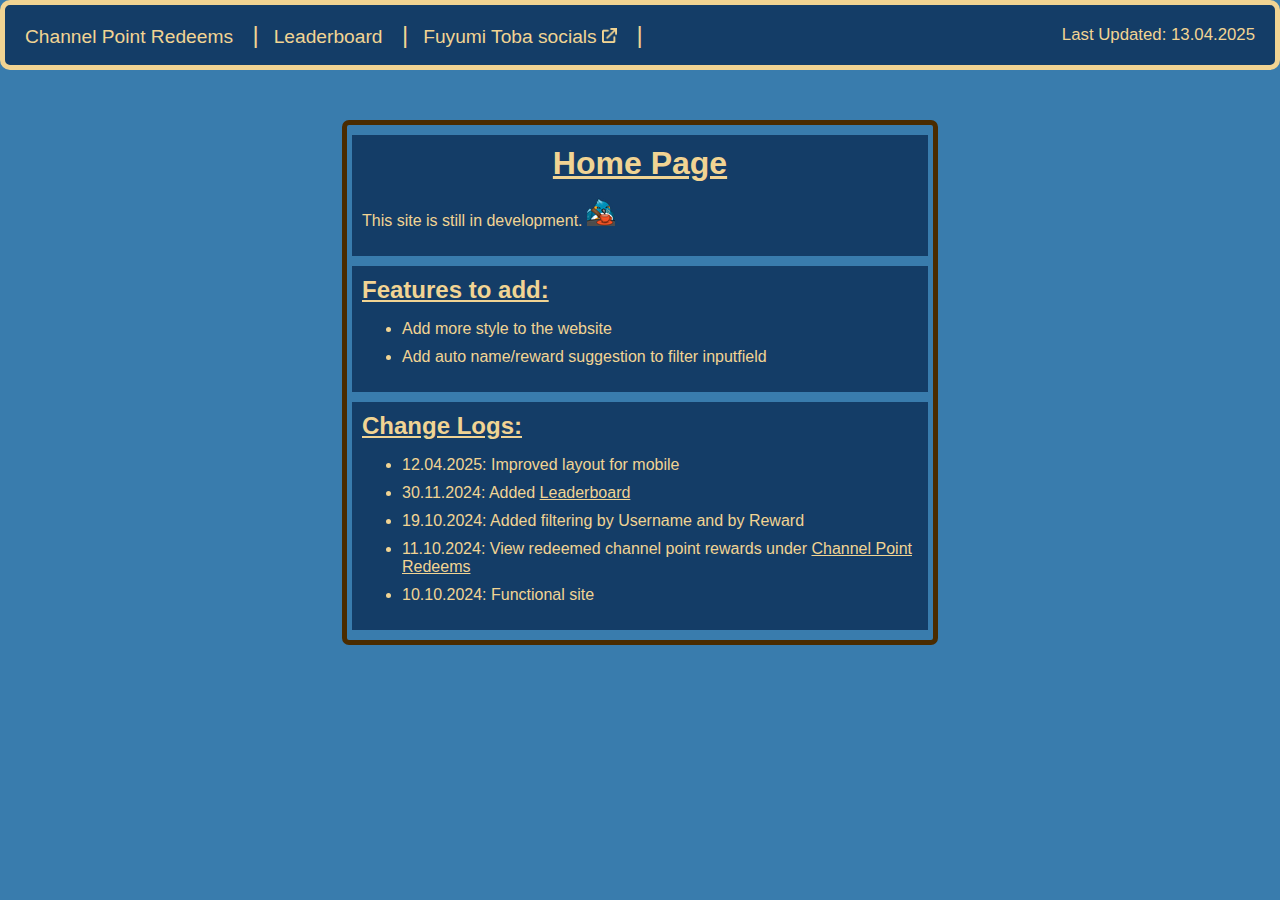
<file: index.html>
<!DOCTYPE html>
<html lang="en">
    <head>
        <meta charset="UTF-8">
        <meta name="viewport" content="width=device-width, initial-scale=1.0">
        <title>Home Page</title>
        <link rel="icon" href="Img/favicon.ico">
        <link rel="stylesheet" href="style.css">
    </head>

    <body>
        <header class="header hp">
            <nav class="navigation">
                <div>
                    <a class="link headerLink" href="pointRedeems.html">Channel Point Redeems</a>
                    <span class="trennstrich">|</span> 
                </div>
                <div>
                    <a class="link headerLink" href="leaderboard.html">Leaderboard</a>
                    <span class="trennstrich">|</span>
                </div>
                <div>
                    <a class="link headerLink" href="https://fuyumitoba.carrd.co/">Fuyumi Toba socials <img src="Img/external_link.png" alt="external link" style="width: 15px; height: 15px"></a>
                    <span class="trennstrich">|</span>
                </div>
            </nav>
            <span id="lastUpdate">Last Updated: 13.04.2025</span>
        </header>

        <main class="container">
            <div class="box">
                <h1 class="boxTitel homePage"><u>Home Page</u></h1>
                <p class="text">
                    This site is still in development. <img alt="Emote" src="Img/fuyumi2Drink.png"><br>
                </p>
            </div>
            <div class="box">
                <h2 class="boxTitel"><u>Features to add:</u></h2>
                <ul>
                    <li>Add more style to the website</li>
                    <li>Add auto name/reward suggestion to filter inputfield</li>
                </ul>
            </div>
            <div class="box">
                <h2 class="boxTitel"><u>Change Logs:</u></h2>
                <ul>
                    <li>12.04.2025: Improved layout for mobile</li>
                    <li>30.11.2024: Added <a class="link" href="leaderboard.html">Leaderboard</a></li>
                    <li>19.10.2024: Added filtering by Username and by Reward</li>
                    <li>11.10.2024: View redeemed channel point rewards under <a class="link" href="pointRedeems.html">Channel Point Redeems</a></li>
                    <li>10.10.2024: Functional site</li>
                </ul>
            </div>
        </main>
    </body>
    <!-- shhh. you found a secret.
    42 69 72 62 20 69 73 20 73 74 69 6E 6B 79
    -->
</html>
</file>
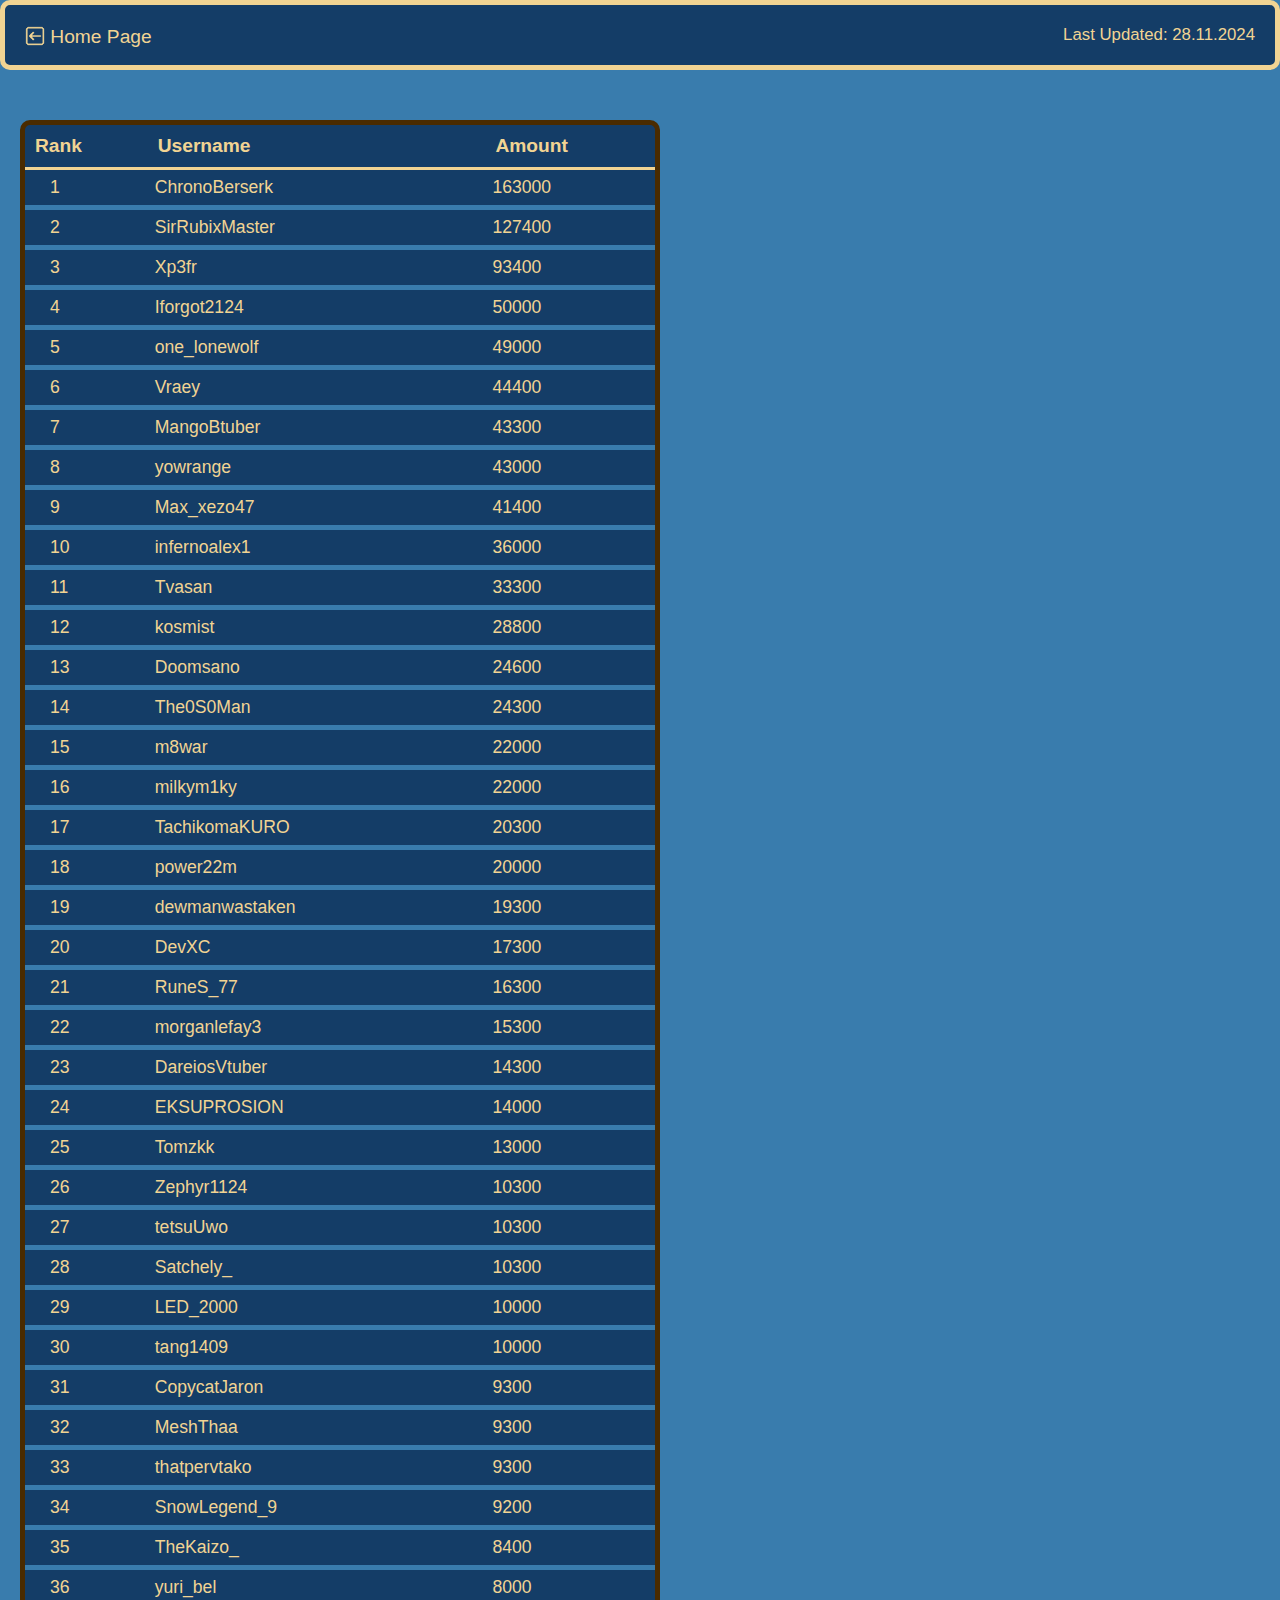
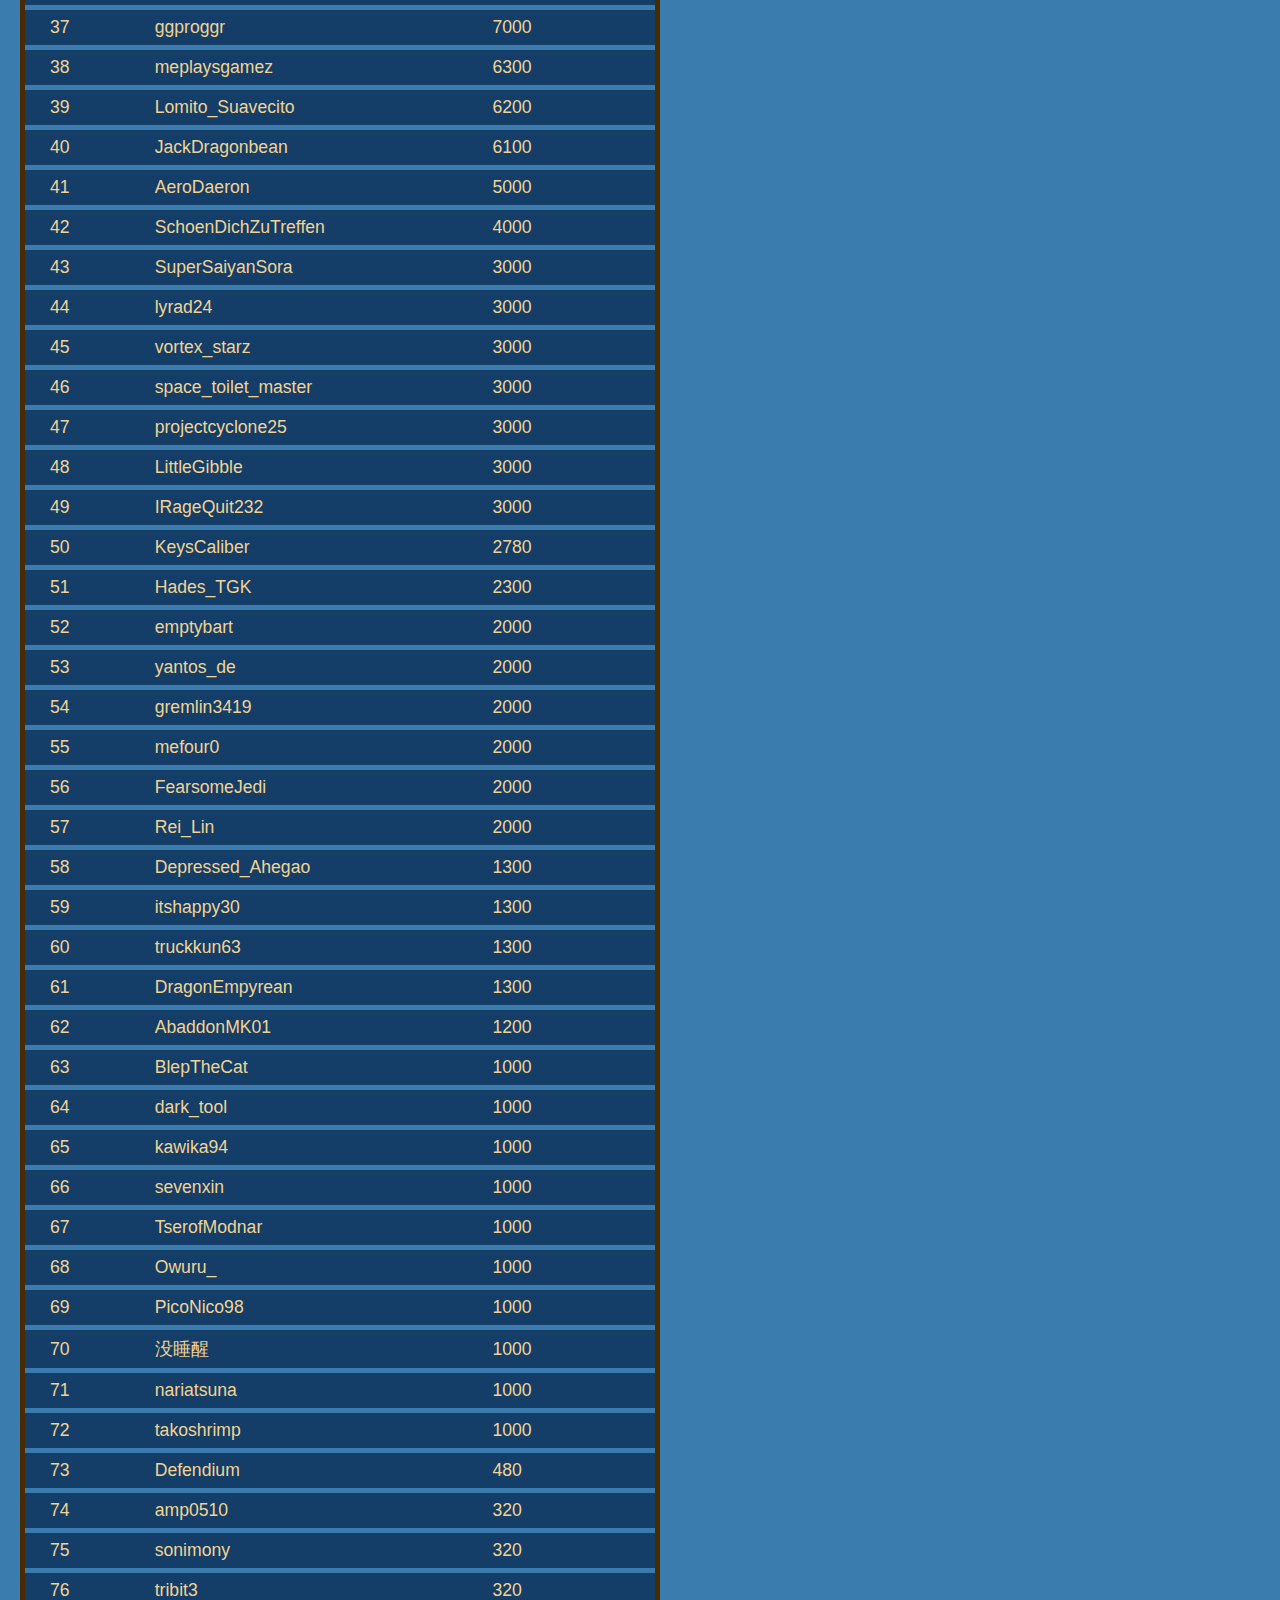
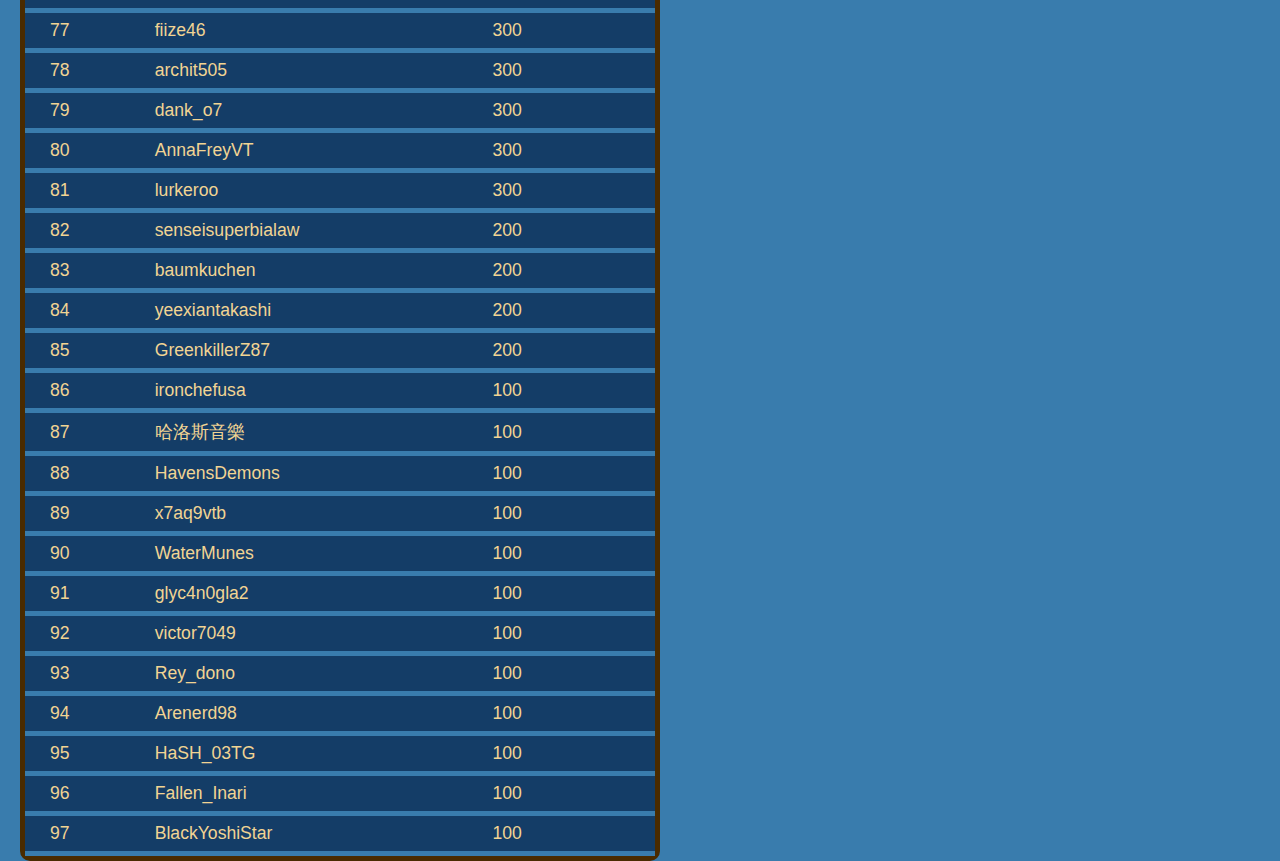
<file: leaderboard.html>
<!DOCTYPE html>
<html lang="en">
<head>
    <meta charset="UTF-8">
    <meta name="viewport" content="width=device-width, initial-scale=1.0">
    <title>Leaderboard</title>
    <link rel="icon" href="Img/favicon.ico">
    <link rel="stylesheet" href="style.css">
</head>

<body>
    <header class="header">
        <nav class="navigation">
            <a class="link headerLink" href="index.html"><img id="backImage" alt="Back" src="Img/BackArrowImg.png"> Home Page</a>
        </nav>
        <span id="lastUpdate">Last Updated: 28.11.2024</span>
    </header>

    <table class="table">
        <thead class="table-head">
            <tr>
                <th>Rank</th>
                <th>Username</th>
                <th>Amount</th>
            </tr>
        </thead>
        <tbody class="table-body"></tbody>
    </table>

    <script src="scripts/leaderboardLoadJson.js"></script>
</body>
</html>
</file>
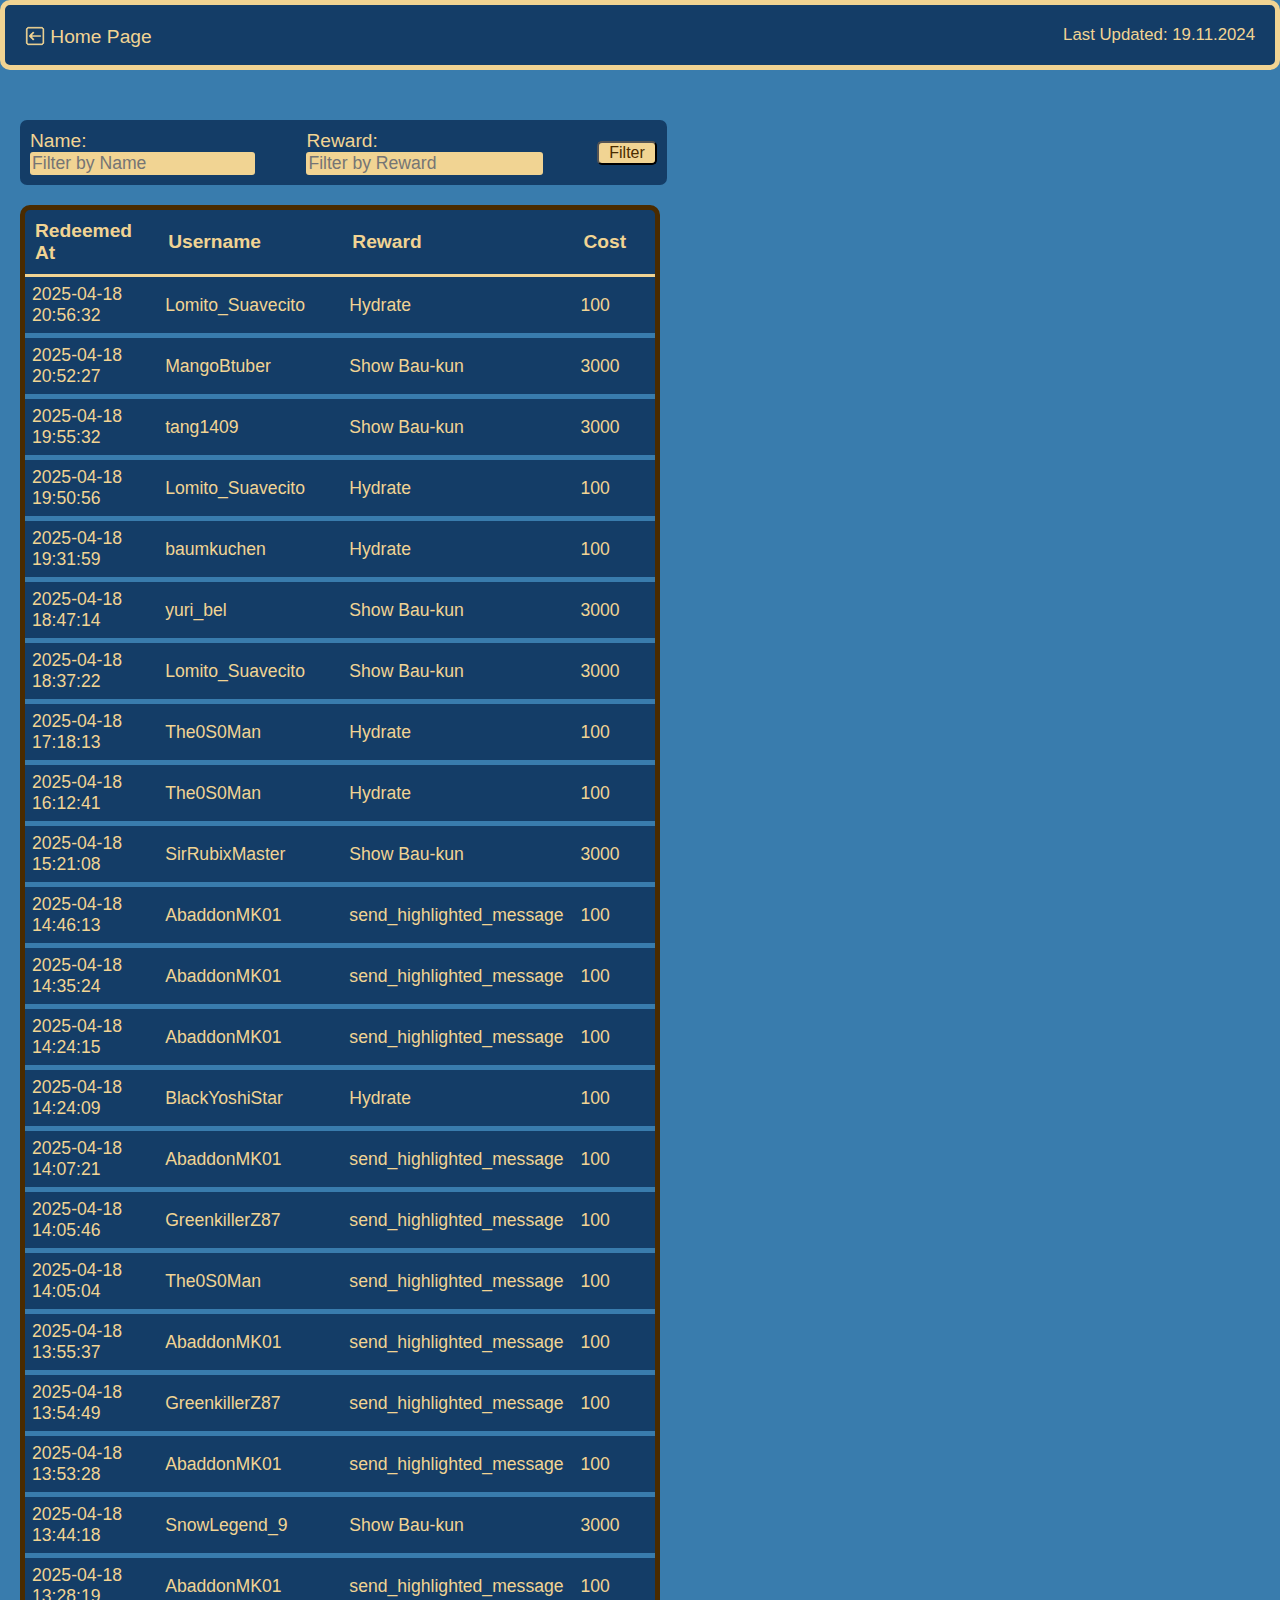
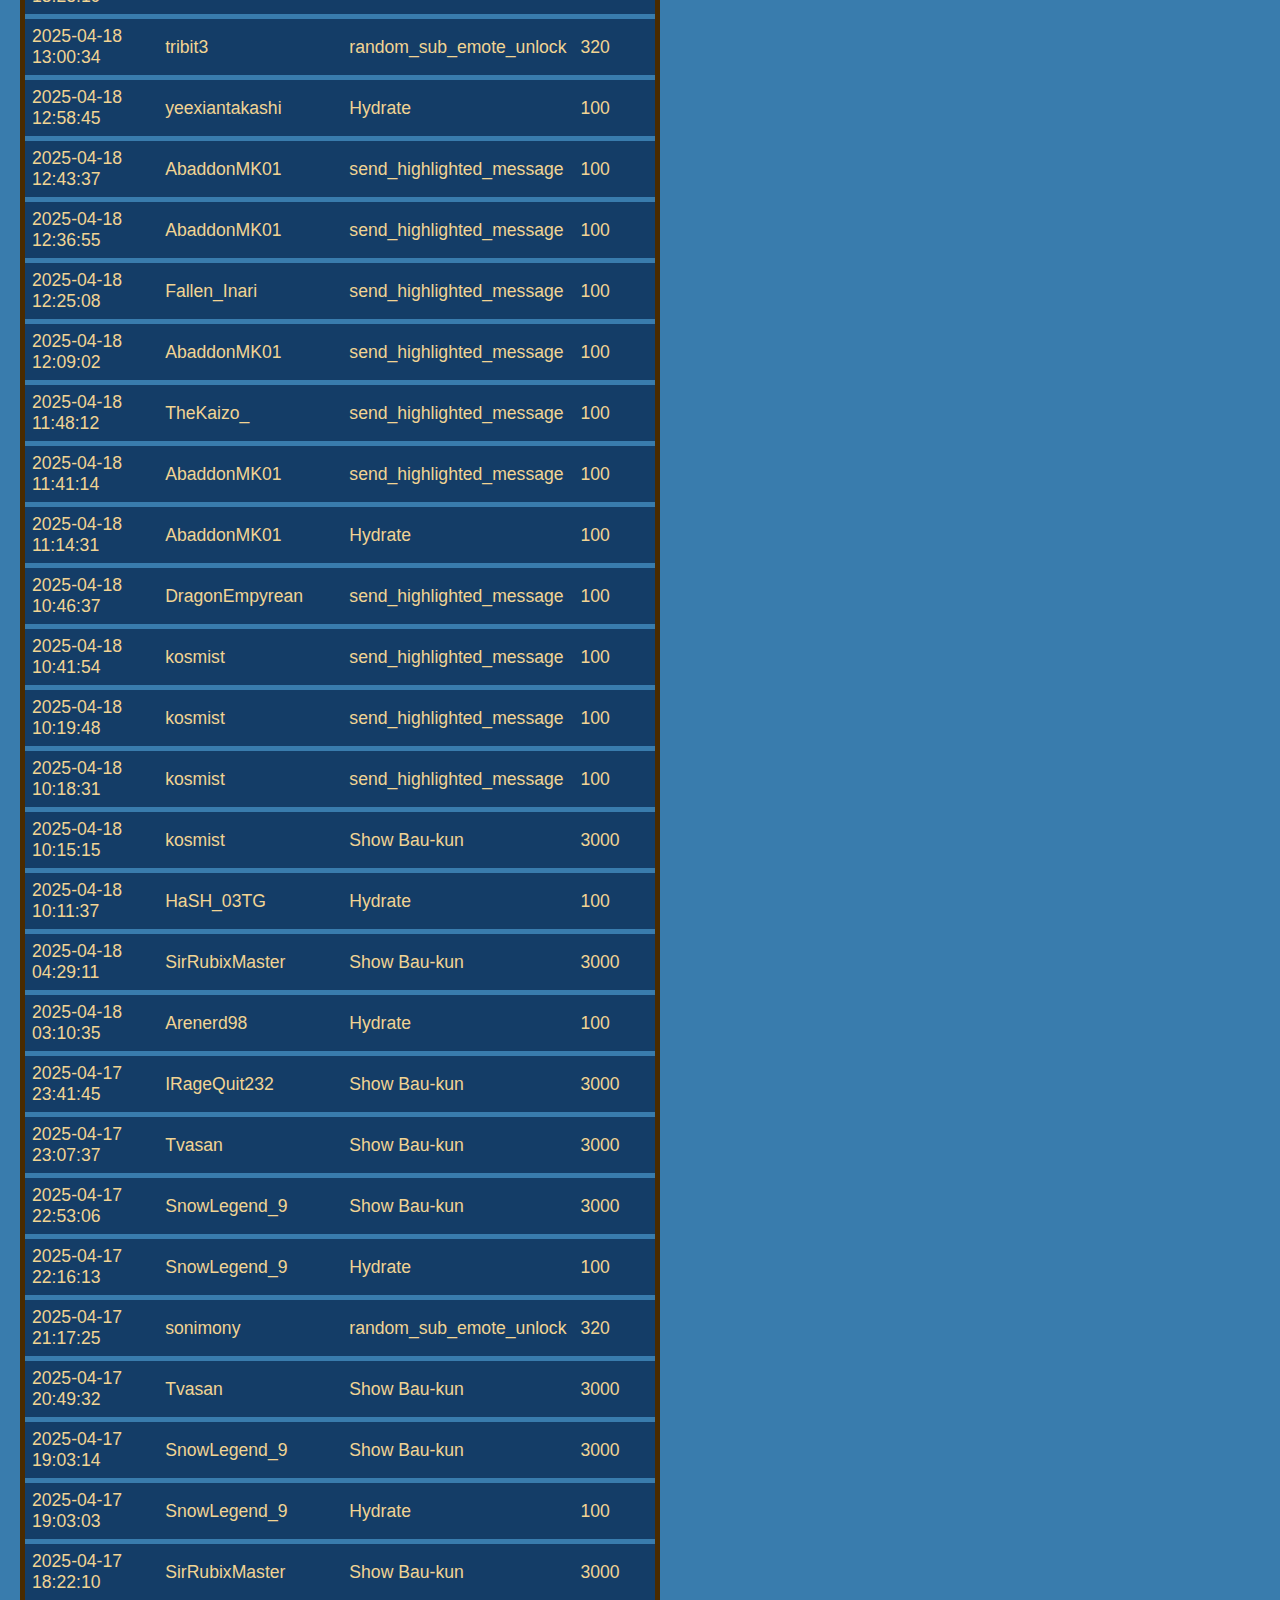
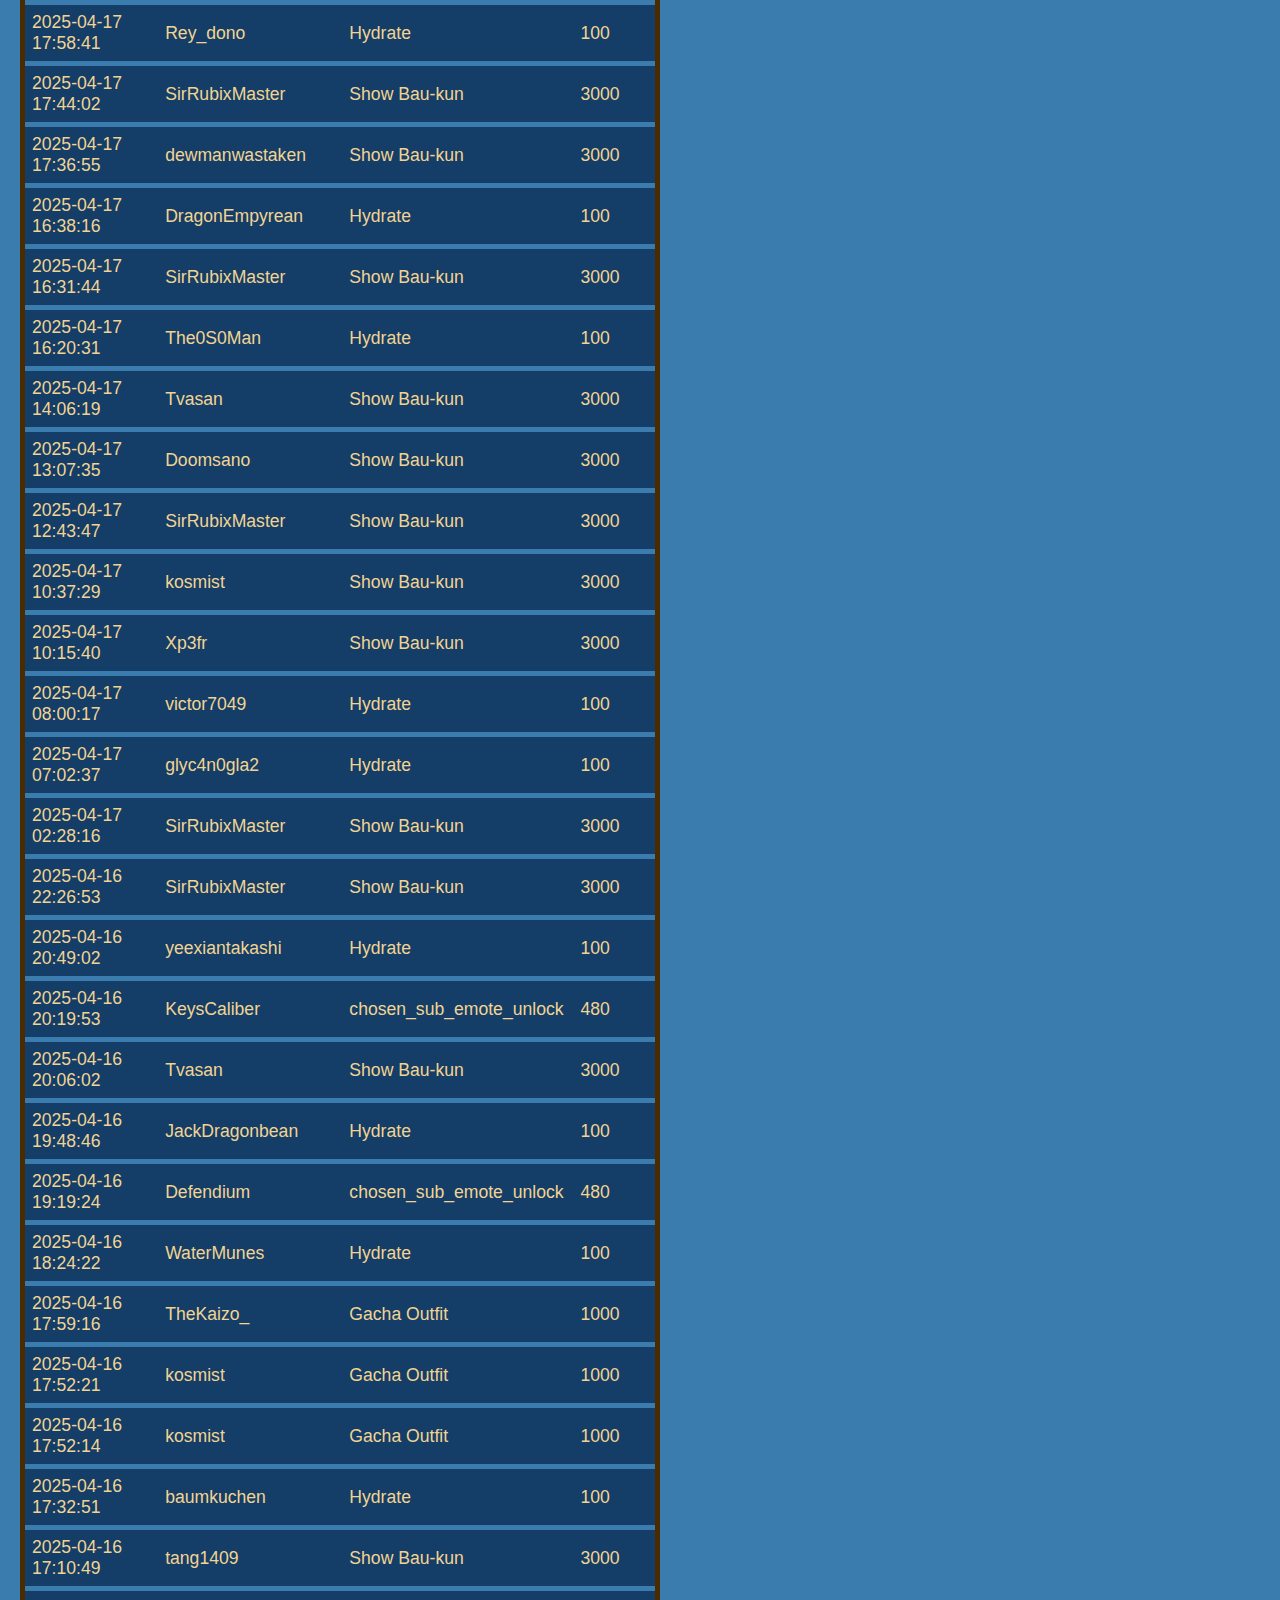
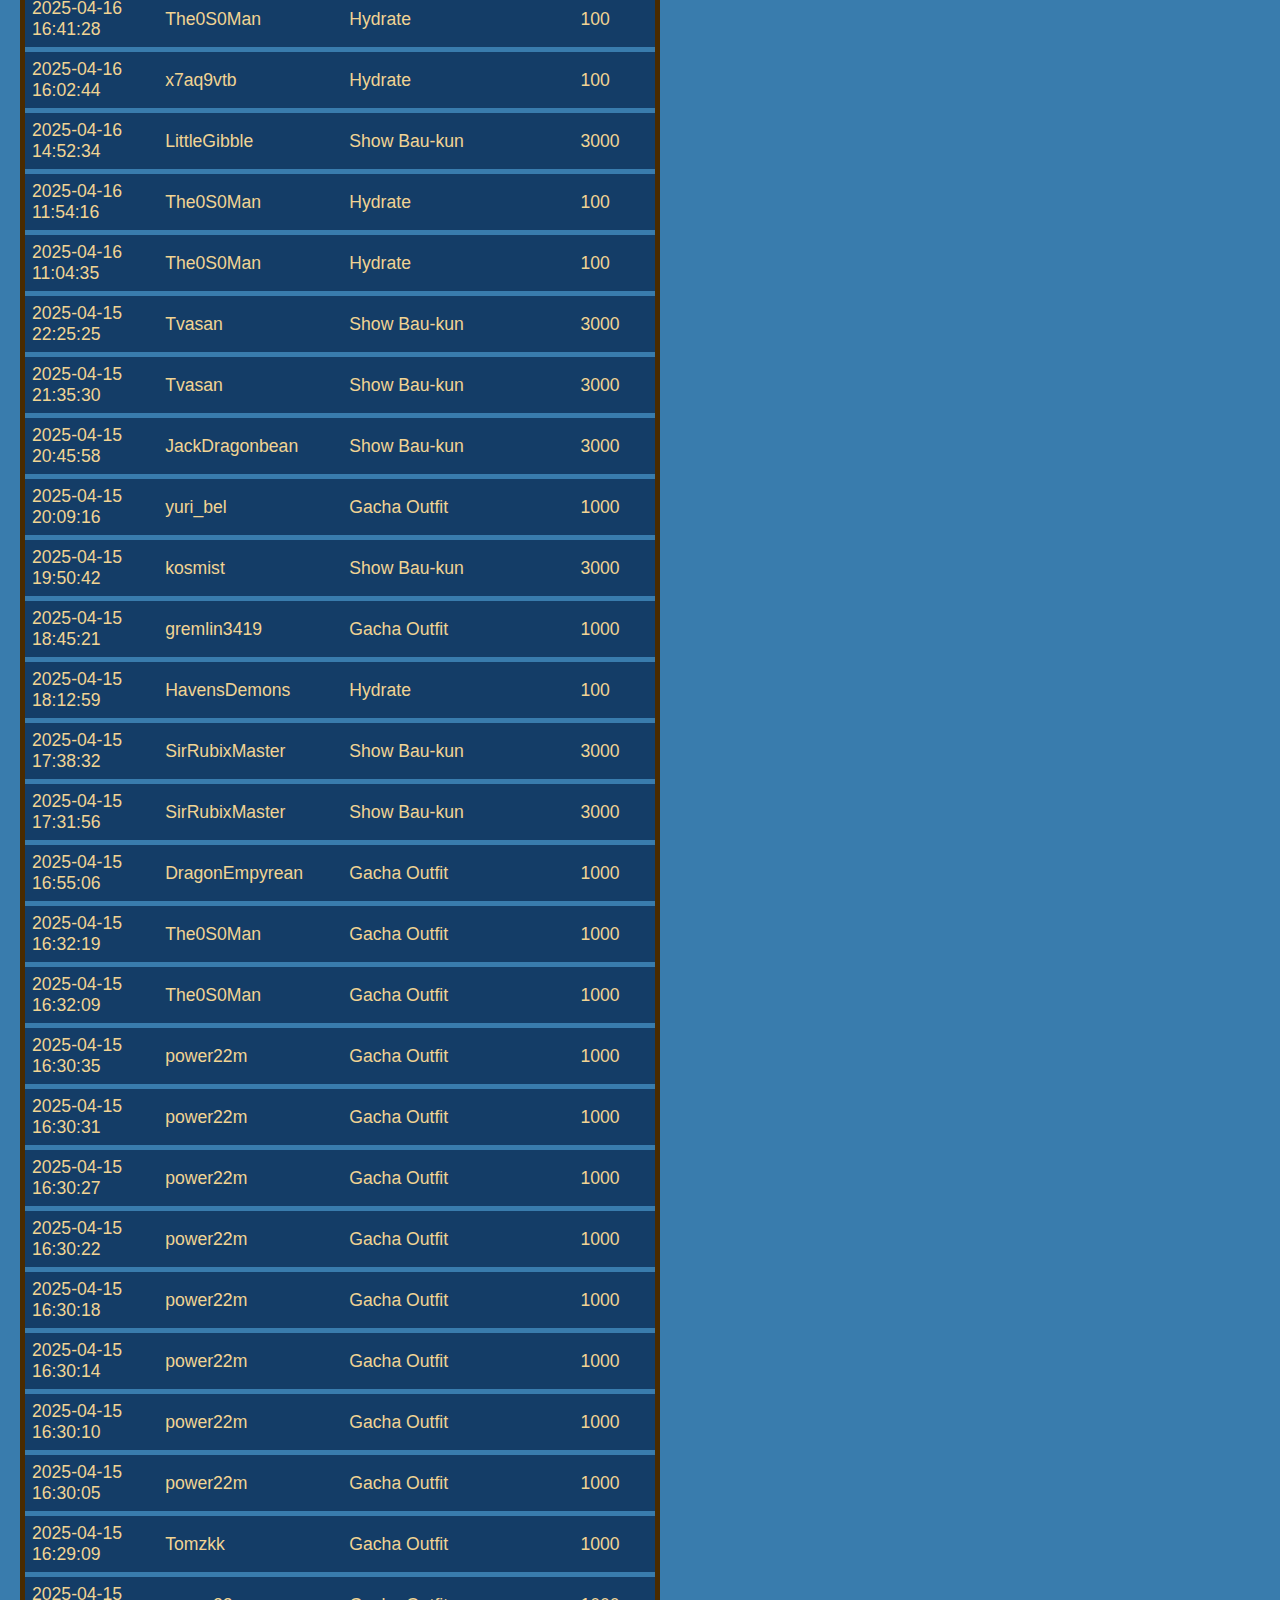
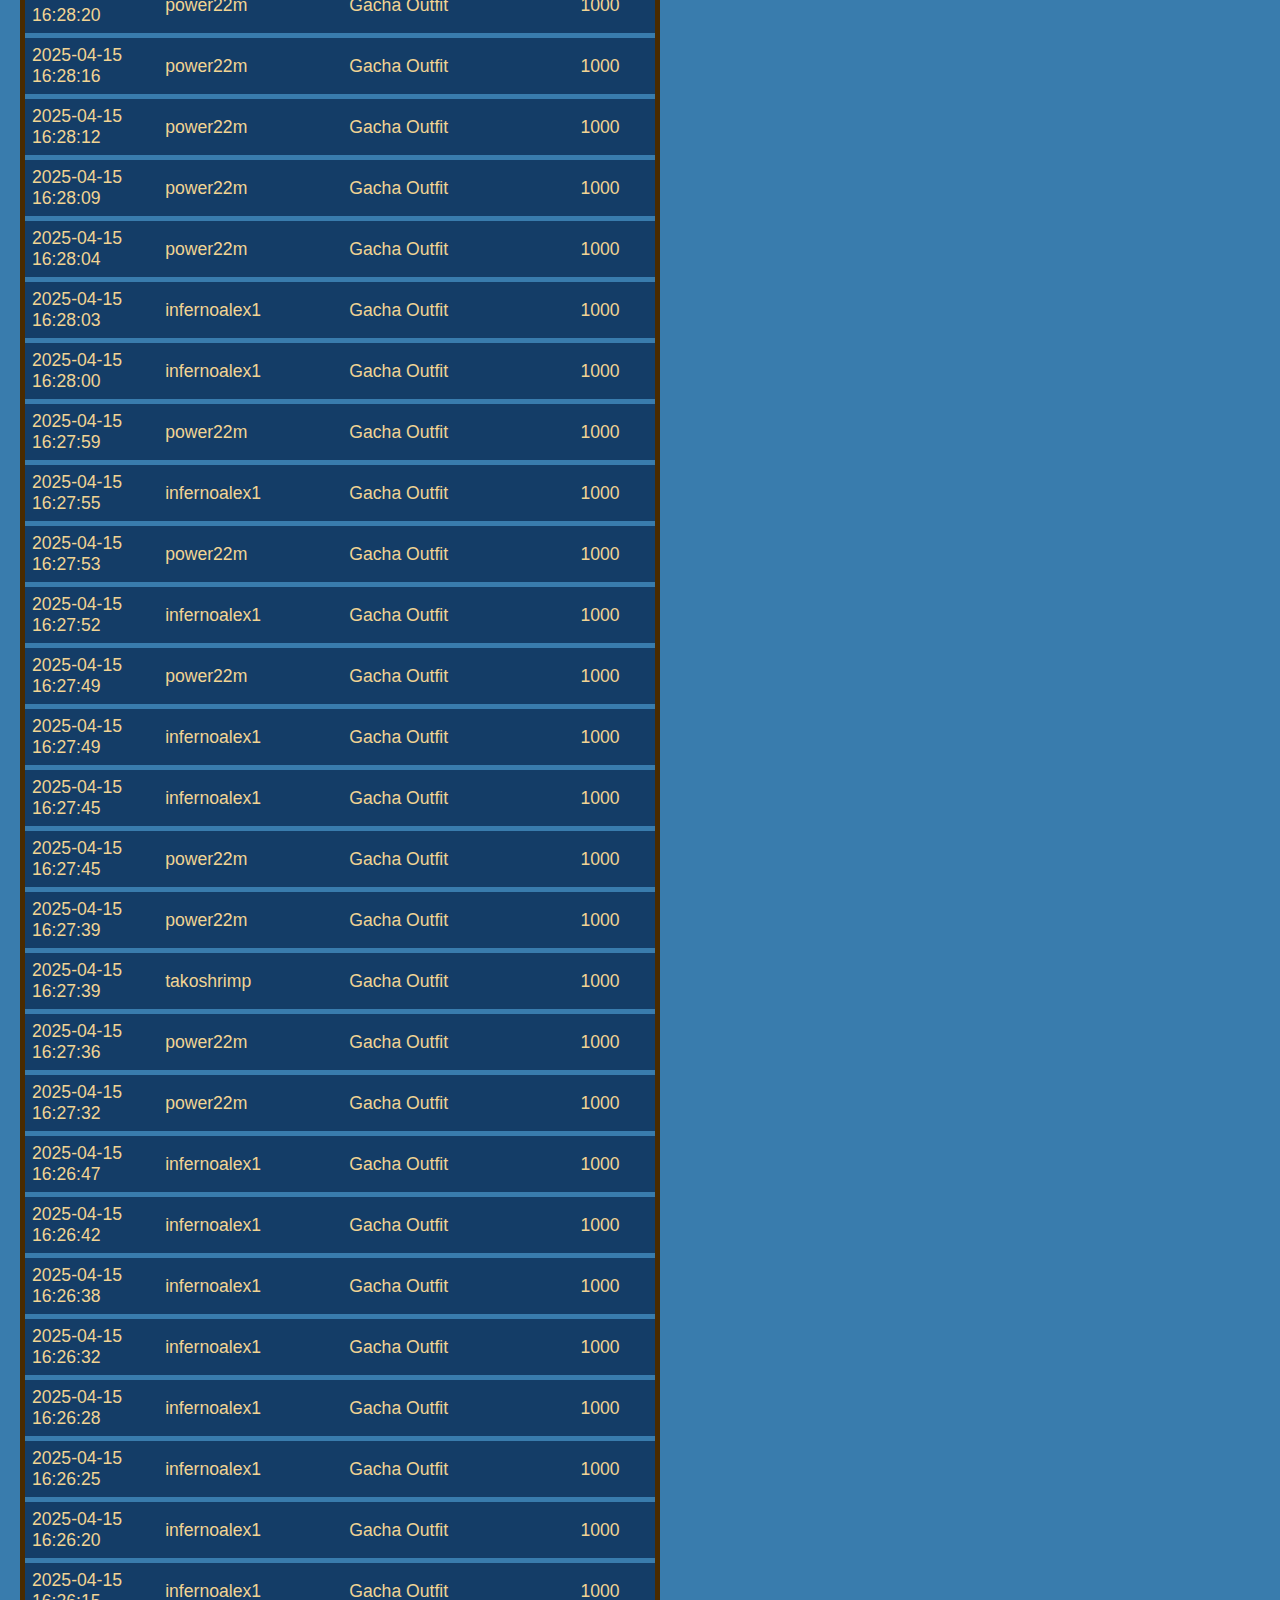
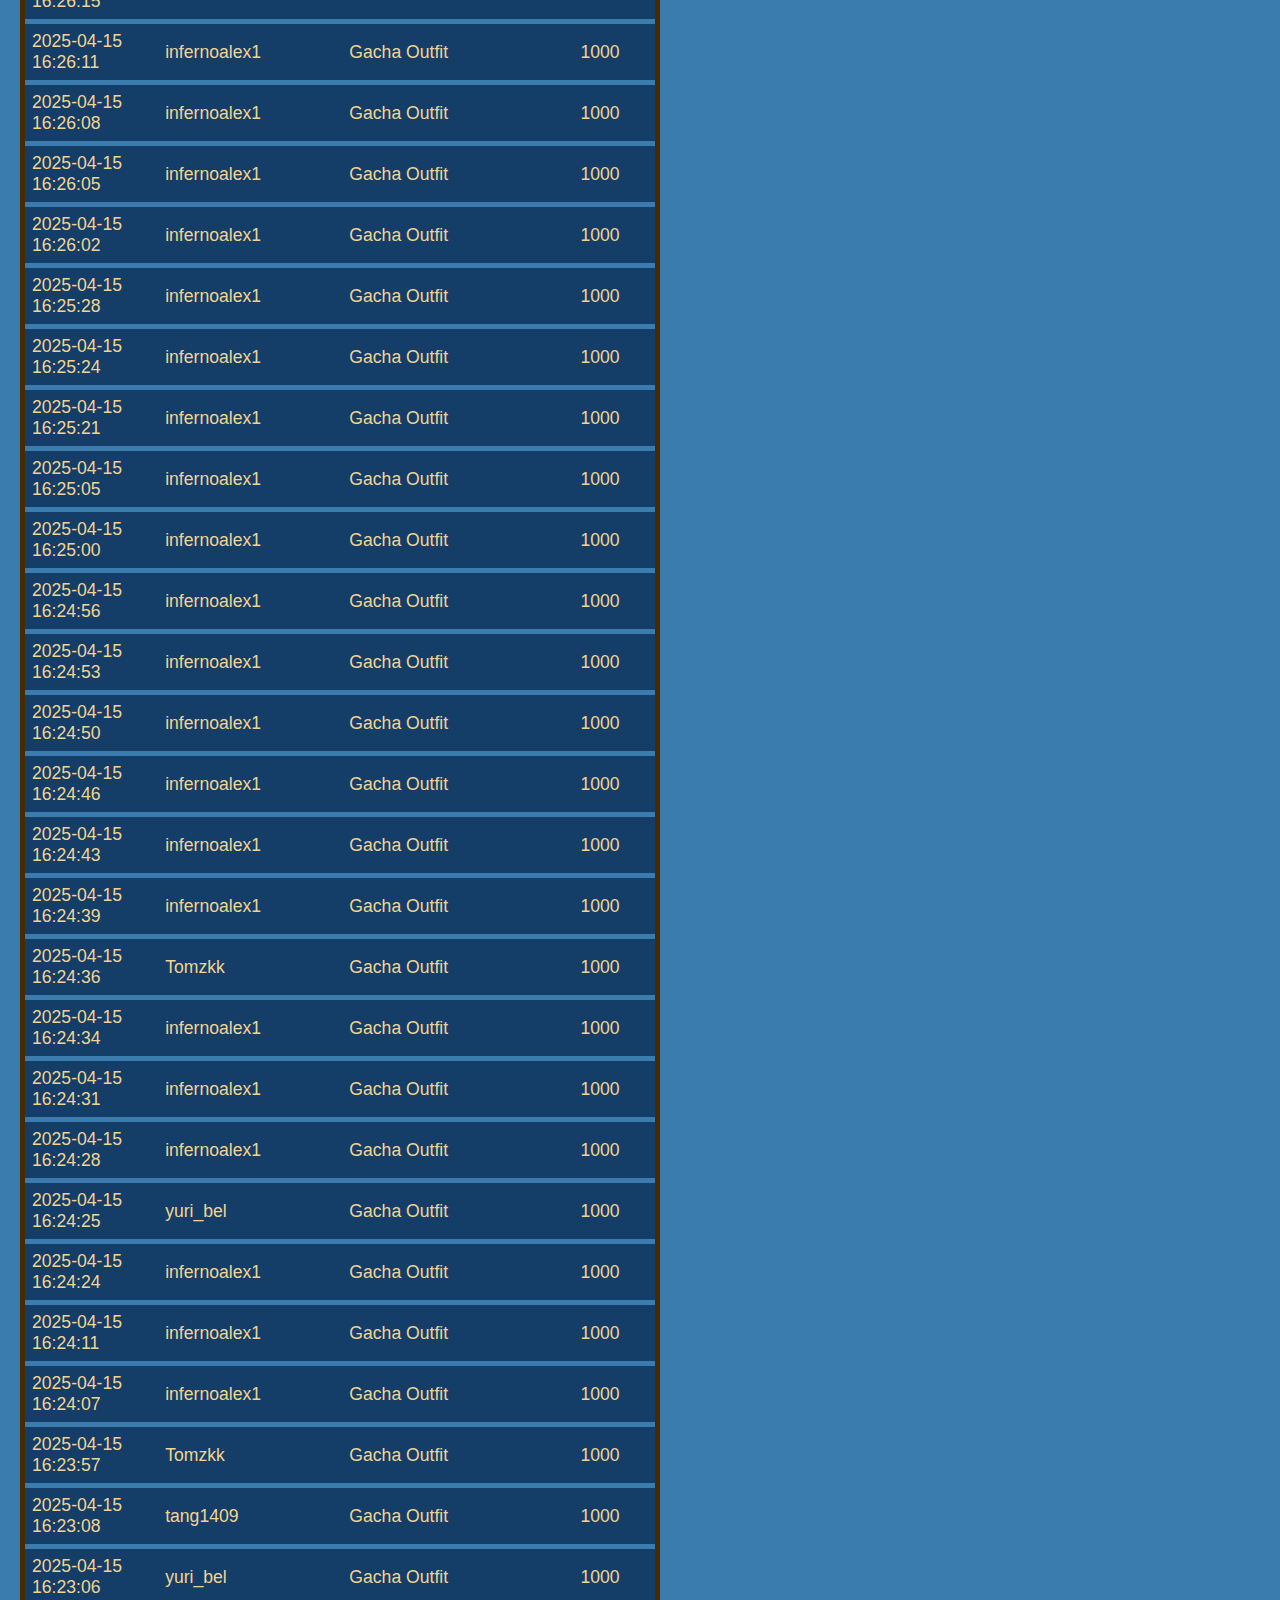
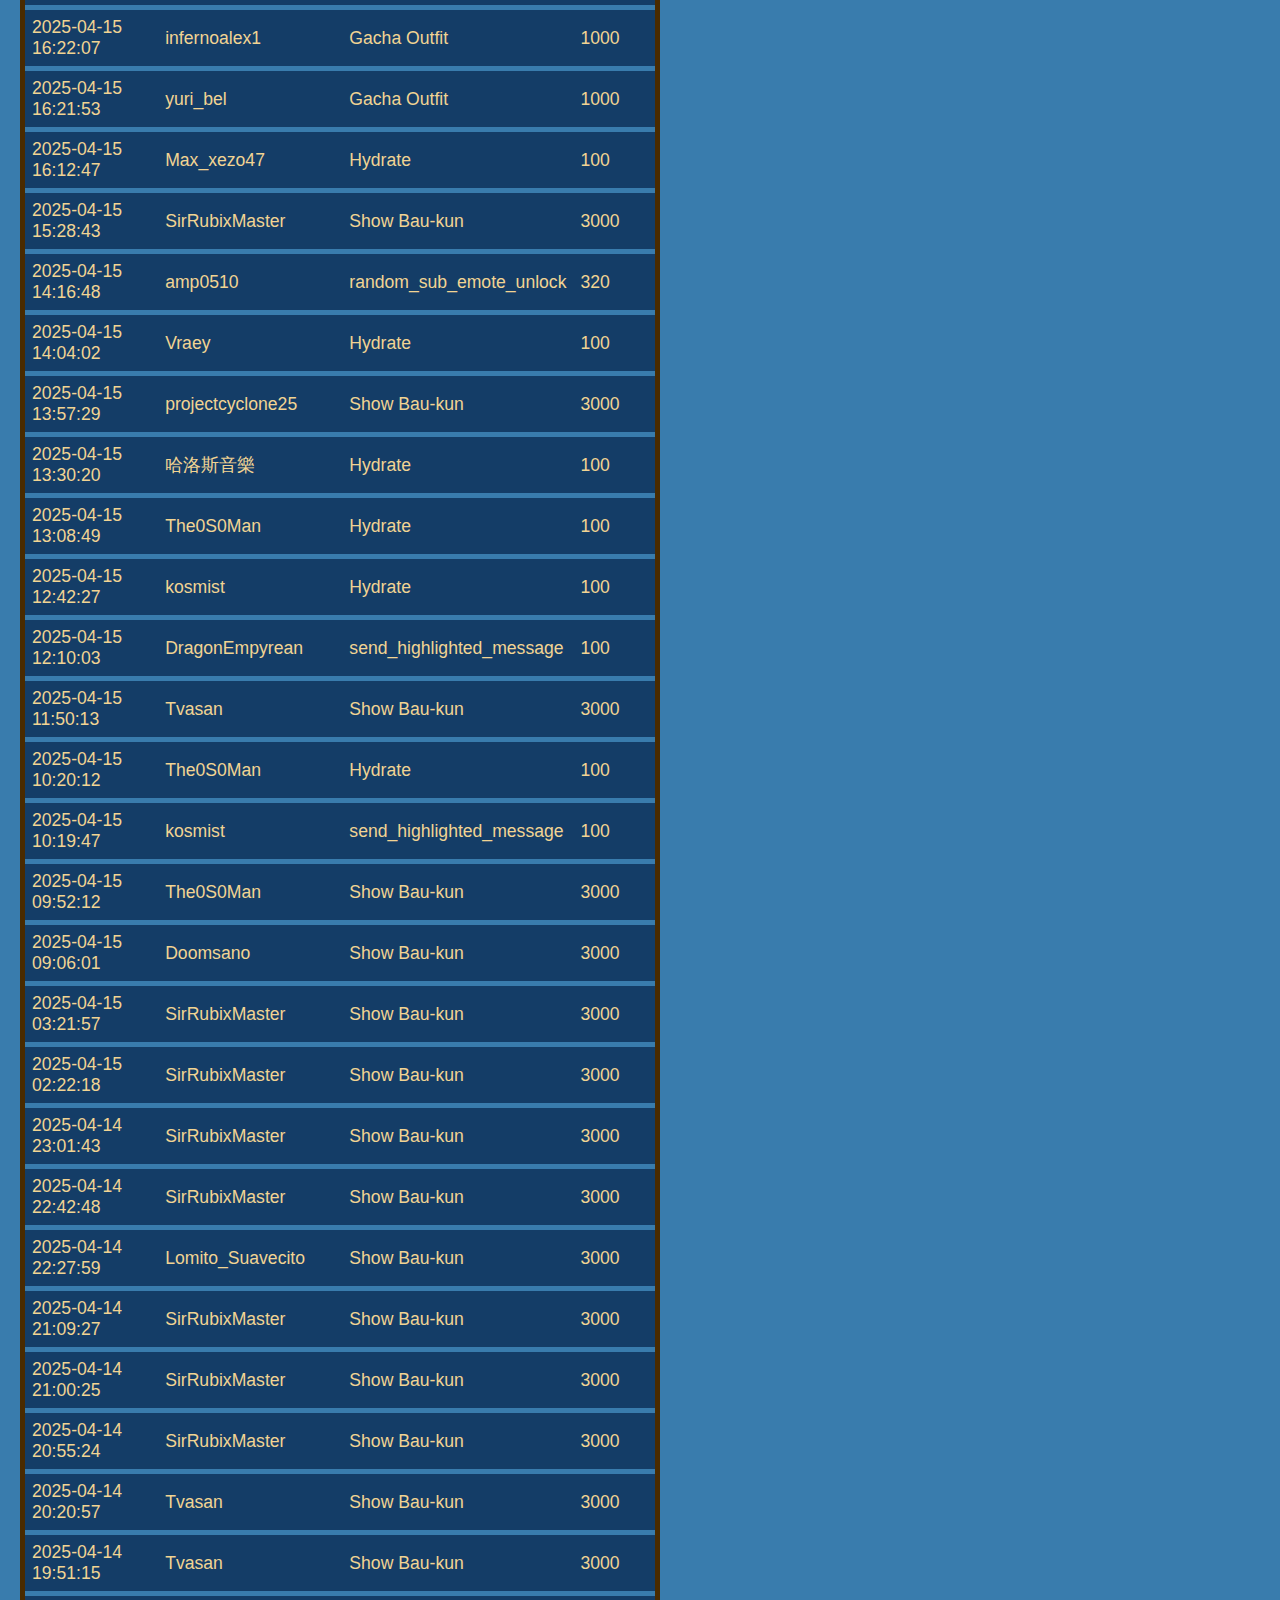
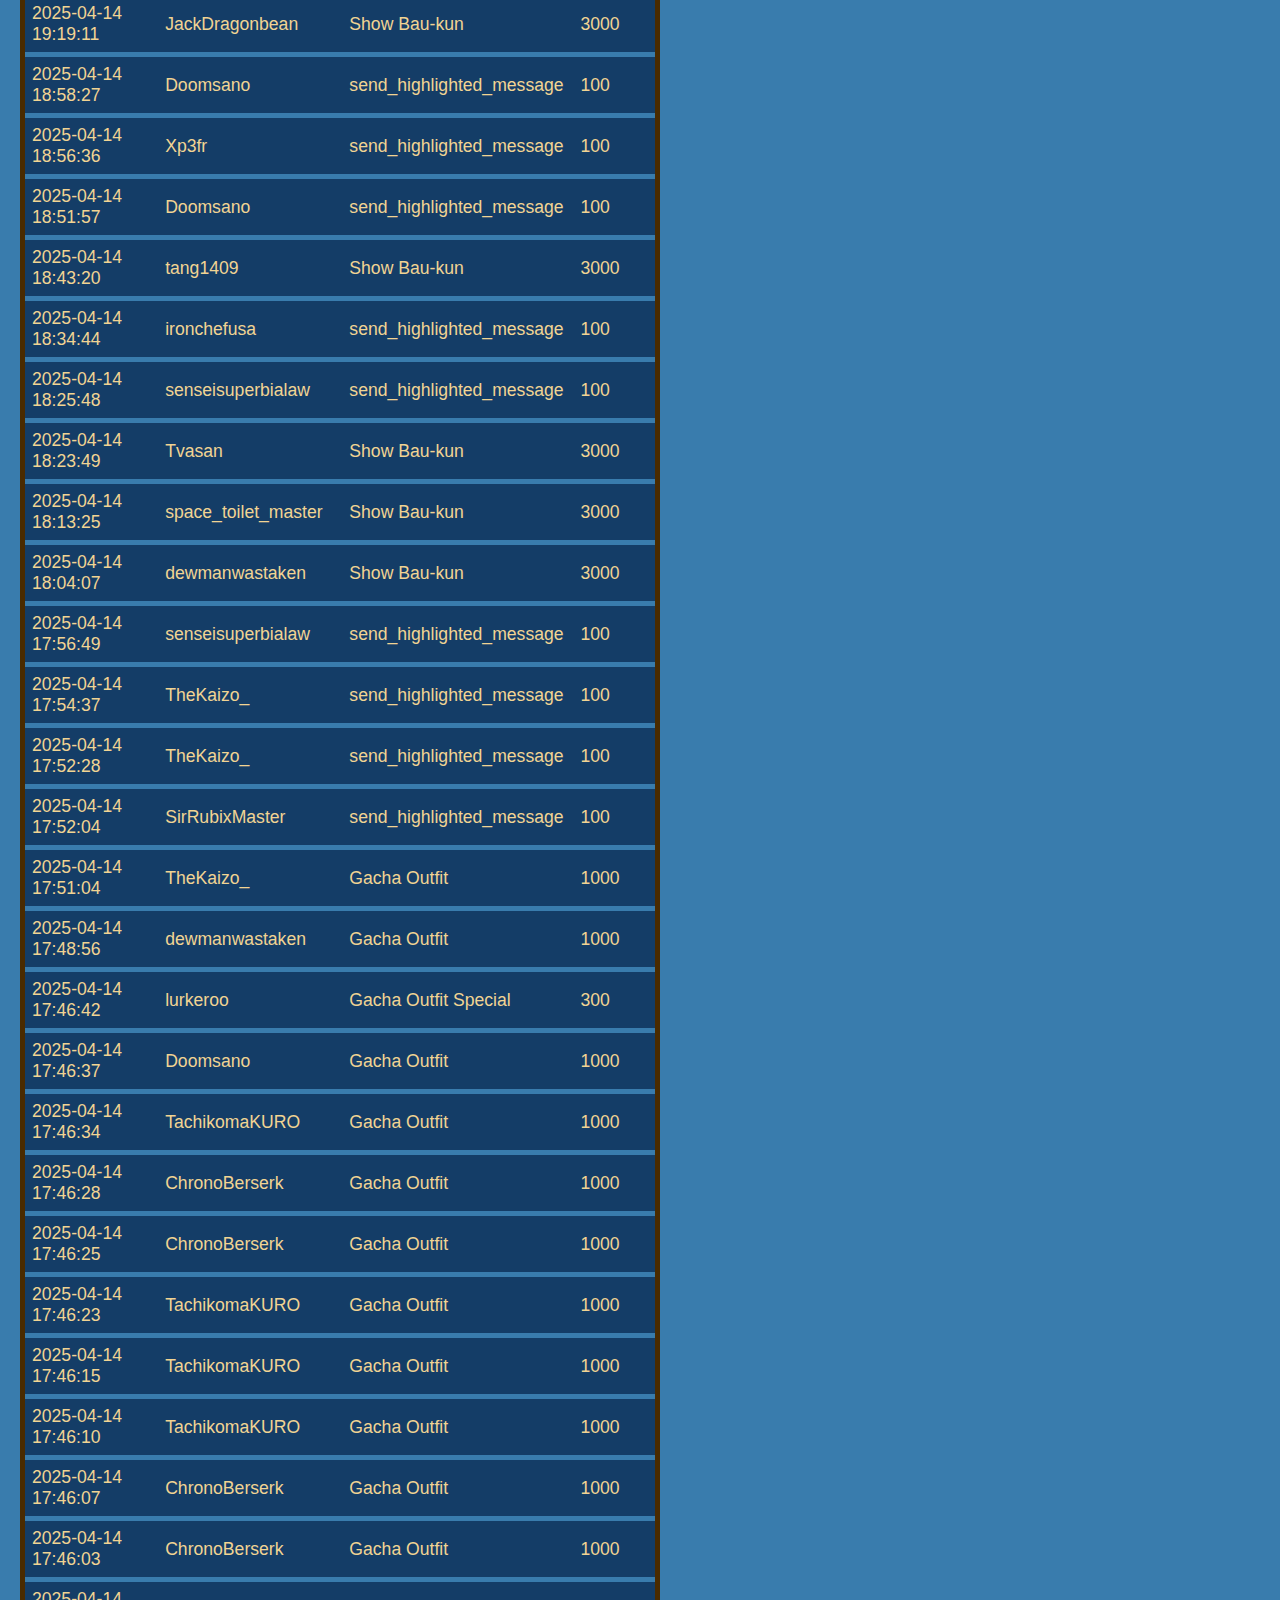
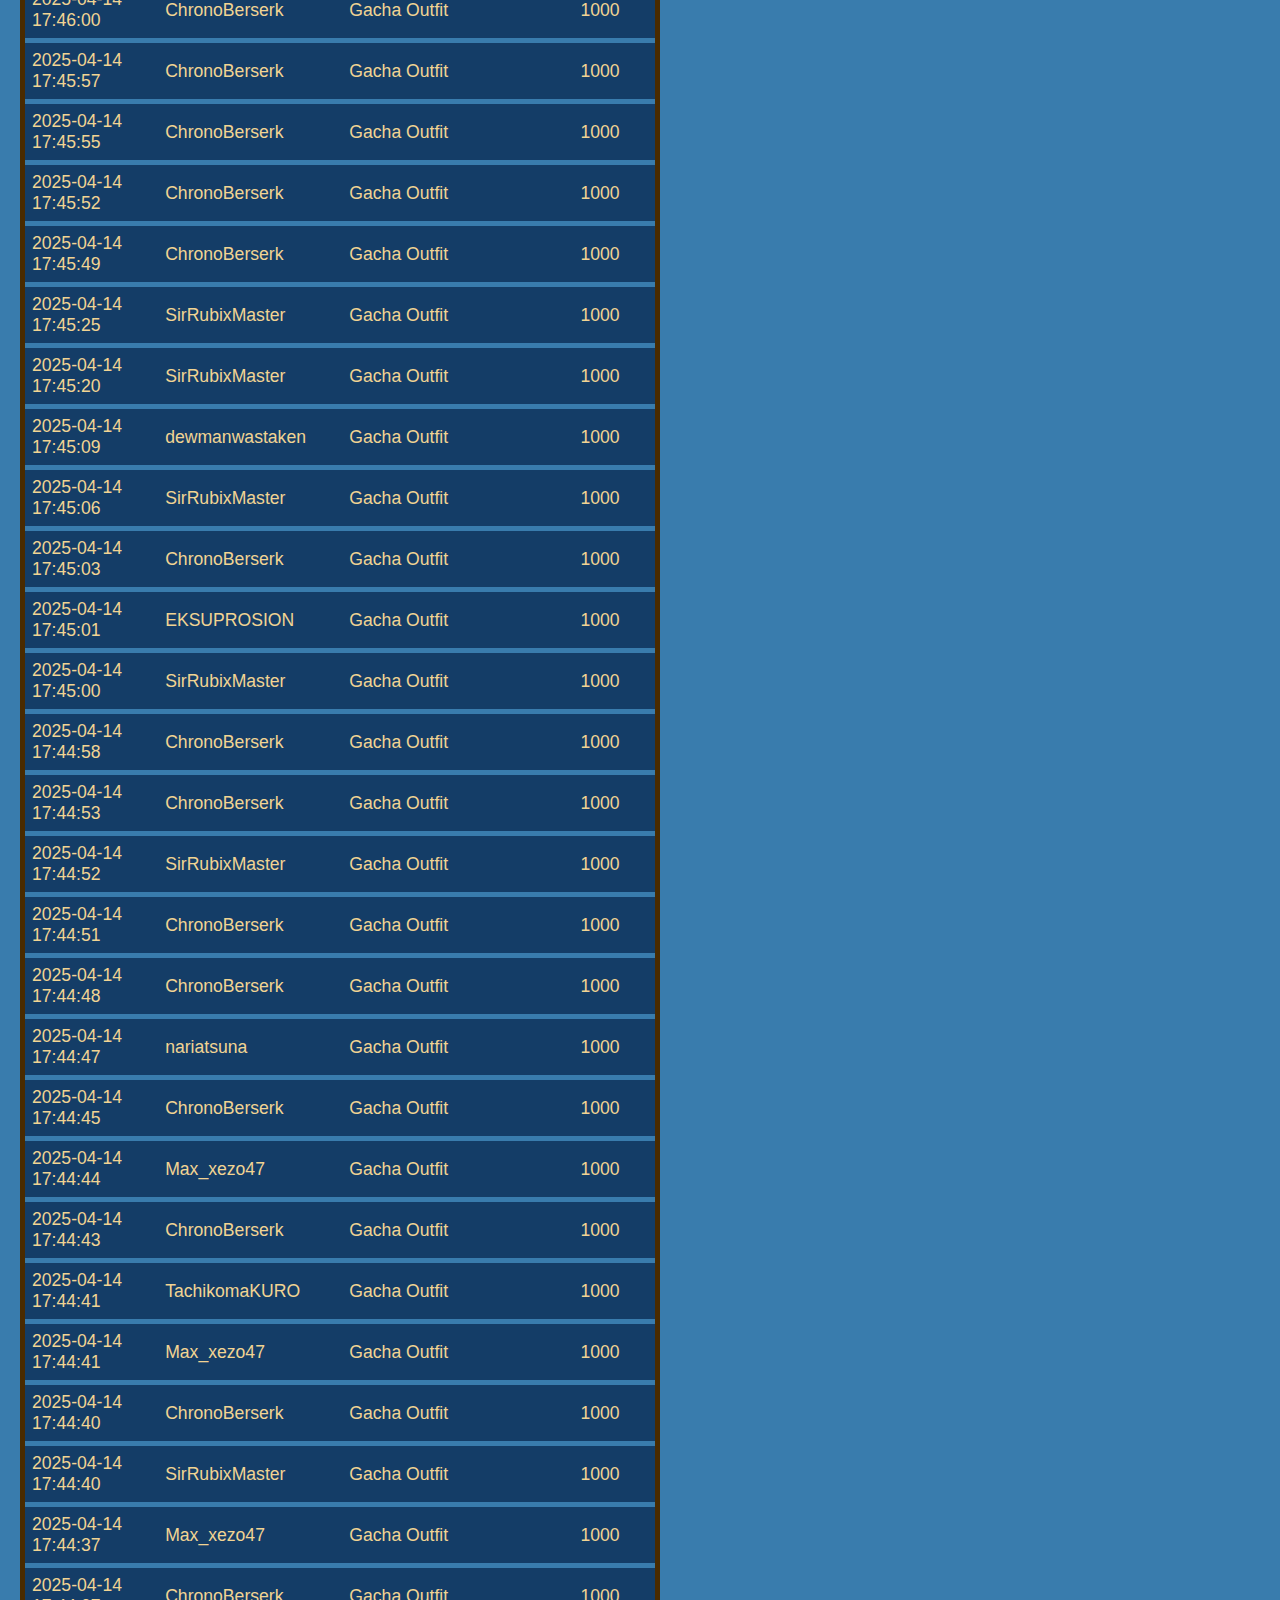
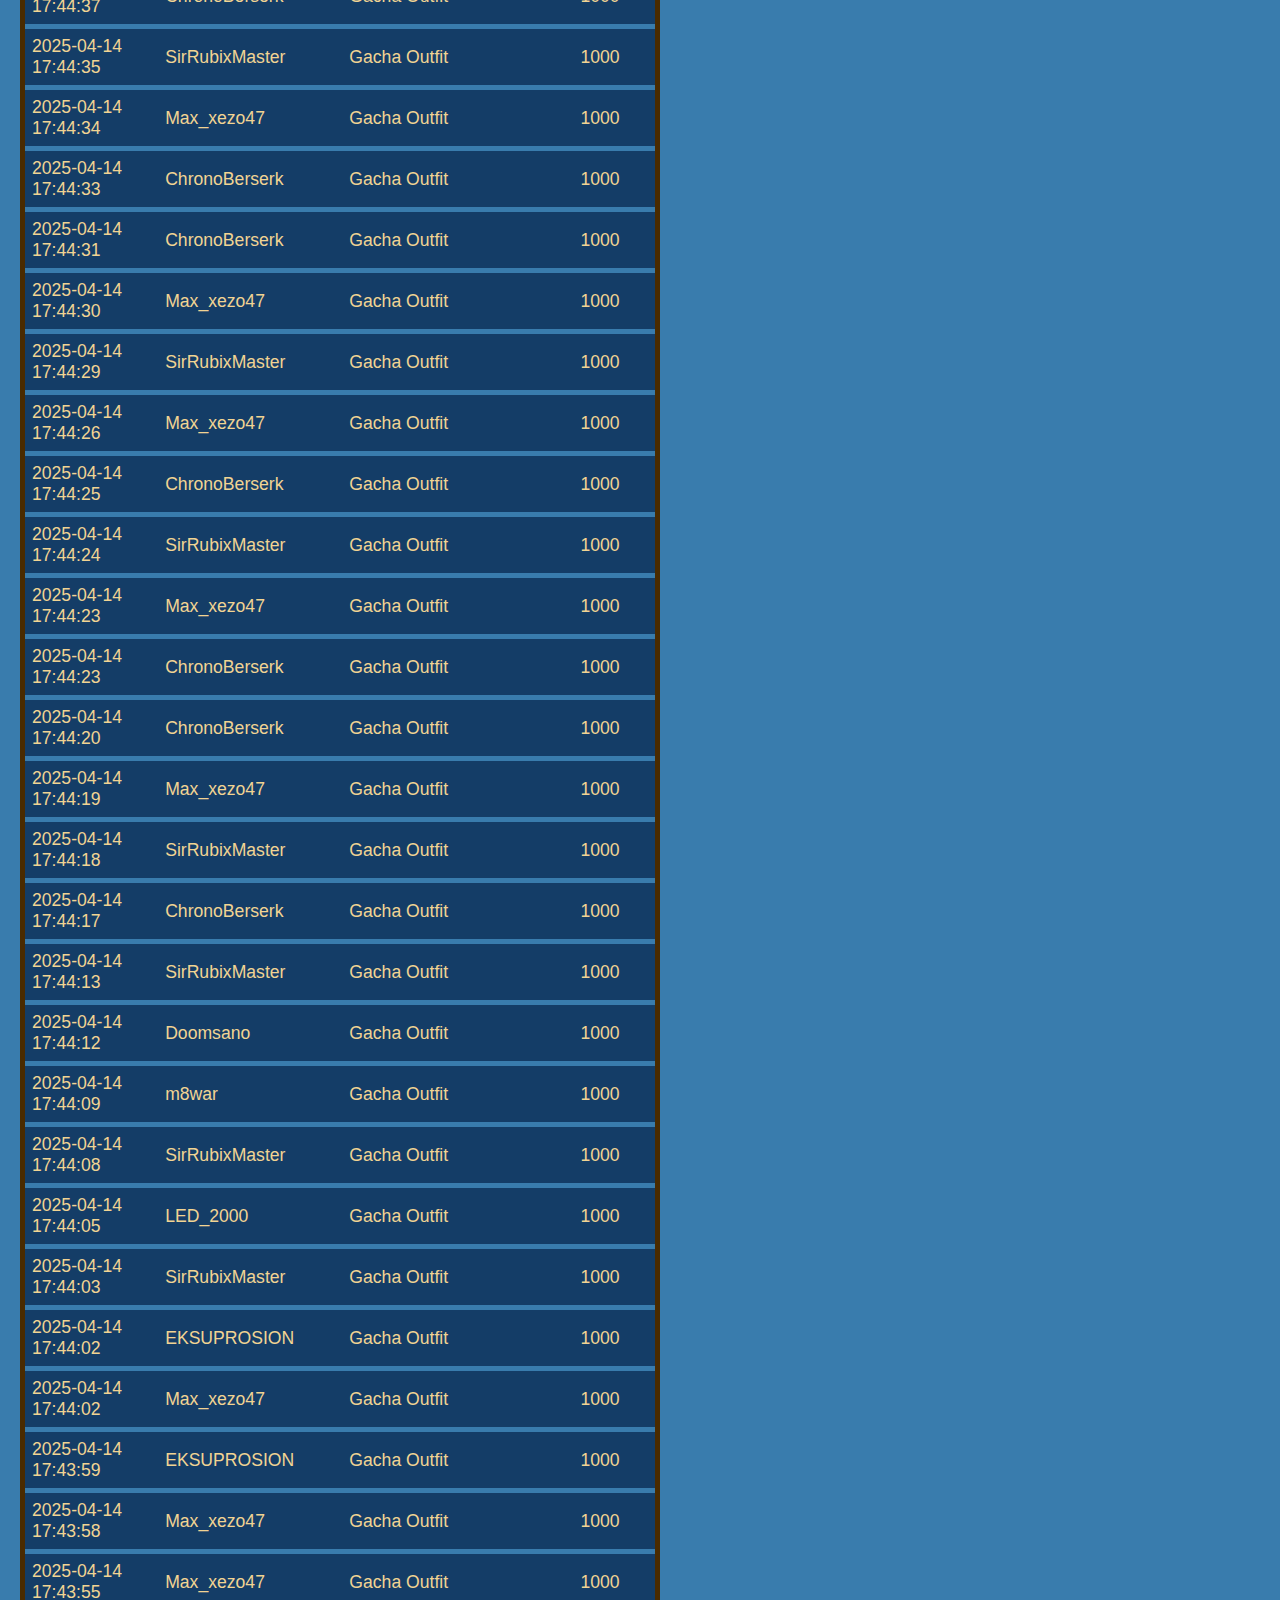
<file: pointRedeems.html>
<!DOCTYPE html>
<html lang="en">
    <head>
        <meta charset="UTF-8">
        <meta name="viewport" content="width=device-width, initial-scale=1.0">
        <title>Redeems</title>
        <link rel="icon" href="Img/favicon.ico">
        <link rel="stylesheet" href="style.css">
        <script src="scripts/filterRedeems.js"></script>
    </head>

    <body>
        <header class="header">
            <nav class="navigation">
                <a class="link headerLink" href="index.html"><img id="backImage" alt="Back" src="Img/BackArrowImg.png"> Home Page</a>
            </nav>
            <span id="lastUpdate">Last Updated: 19.11.2024</span>
        </header>

        <div class="filter-container">
            <div class="name-container">
                <span>Name: </span>
                <input type="text" id="filterName" name="filterName" placeholder="Filter by Name">
            </div>
            <div class="redeem-container">
                <span>Reward: </span>
                <input type="text" id="filterRedeem" name="filterRedeem" placeholder="Filter by Reward">
            </div>
            <button id="filterButton" onclick="filterTable()">Filter</button>
        </div>
        
        <table class="table">
            <thead class="table-head">
                <tr>
                    <th>Redeemed At</th>
                    <th>Username</th>
                    <th>Reward</th>
                    <th>Cost</th>
                </tr>
            </thead>
            <tbody class="table-body redeemBody"></tbody>
            <tfoot class="table-foot"></tfoot>
        </table>
        <script src="scripts/redeemsLoadJson.js"></script>
    </body>
</html>
</file>
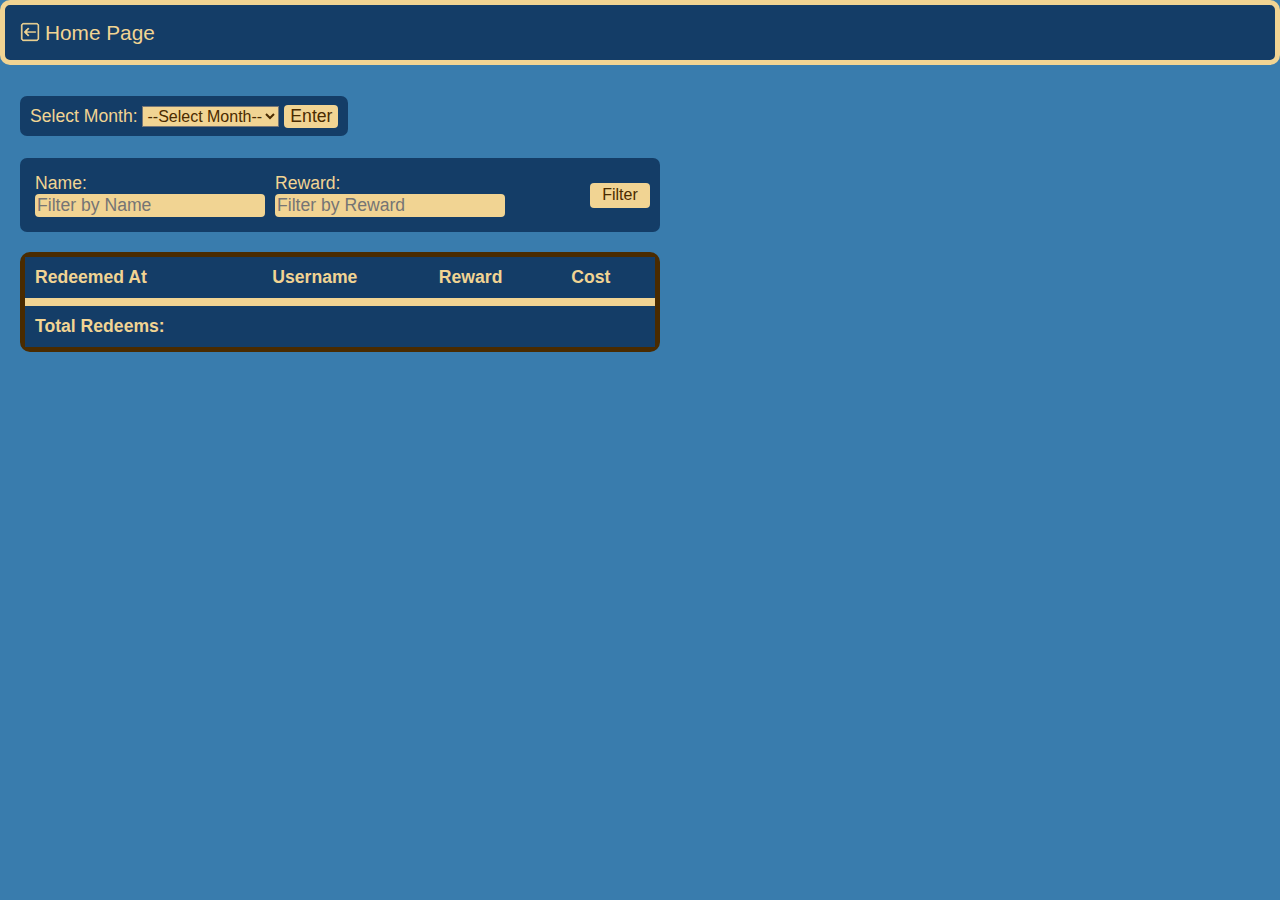
<file: redeems.html>
<!DOCTYPE html>
<html lang="en">

<head>
    <meta charset="UTF-8">
    <meta name="viewport" content="width=device-width, initial-scale=1.0">
    <title>Redeems</title>
    <link rel="icon" href="assets/Img/favicon.ico">
    <link rel="stylesheet" type="text/css" href="assets/css/style.css">
    <link rel="stylesheet" type="text/css" href="assets/css/header.css">
    <link rel="stylesheet" type="text/css" href="assets/css/redeems.css">
    <link rel="stylesheet" type="text/css" href="assets/css/table.css">
</head>

<body>
    <header>
        <nav>
            <div class="navBox">
                <a class="navLink" href="index.html"><img id="img" src="assets/Img/BackArrowImg.png" alt="[Back Arrow]" width="20" height="20">Home Page</a>
            </div>
        </nav>
    </header>


    <main>
        <span class="optionContainer">
            <label>
                Select Month:
                <select class="bgAndColor" name="selectMonth" id="monthSelector">
                    <option value="select" selected="selected">--Select Month--</option>
                    <option value="26-02">February 26</option>
                    <option value="26-01">January 26</option>
                    <option value="25-12">December 25</option>
                    <option value="25-11">November 25</option>
                    <option value="25-10">October 25</option>
                    <option value="25-09">September 25</option>
                    <option value="25-08">August 25</option>
                    <option value="25-07">July 25</option>
                    <option value="25-06">June 25</option>
                    <option value="25-05">May 25</option>
                    <option value="25-04">April 25</option>
                    <option value="all">All</option>
                </select>
            </label>
            <button id="applyMonthsButton" class="bgAndColor fontSize">Enter</button>
        </span>

        <div id="selectedMonthsContainer" class="optionContainer" hidden>
            <span><u>Selected Months:</u></span>
            <br>
        </div>
    
        <div id="userInputContainer" class="optionContainer">
            <div class="outerFilterBox">
                <div class="innerFilterBox">
                    <span>
                        Name:
                    </span>
                    <input id="filterNameField" list="nameList" class="bgAndColor fontSize" type="text" placeholder="Filter by Name">
                    <datalist id="nameList"></datalist>
                </div>
                <div class="innerFilterBox">
                    <span>
                        Reward:
                    </span>
                    <input id="filterRewardField" list="rewardList" class="bgAndColor fontSize" type="text" placeholder="Filter by Reward">
                    <datalist id="rewardList"></datalist>
                </div>
            </div>
        
            <button id="filterButton" class="bgAndColor fontSize">Filter</button>
        </div>

        <table id="rewardsTable" class="redeemsTable">
            <thead>
                <tr class="tableHeadRow">
                    <th>Redeemed At</th>
                    <th>Username</th>
                    <th>Reward</th>
                    <th>Cost</th>
                </tr>
            </thead>

            <tbody class="tableBody">
            </tbody>

            <tfoot>
                <tr class="tableFootRow">
                    <th>
                        Total Redeems:
                    </th>

                    <th id="totalRedeemsCount" colspan="2">

                    </th>

                    <th id="totalRedeemsCost">

                    </th>
                </tr>
            </tfoot>
        </table>
    </main>

    <script src="assets/js/loadRedeems.js"></script>
</body>

</html>
</file>
<file: style.css>
:root {
    --blue: rgb(20, 61, 103);
    --yellow: rgb(241, 212, 147);
}

body {
    margin: 0;
    font-family: sans-serif;
    background-color: rgb(57, 124, 173);
    color: var(--yellow);
}

/* navigation */
.header {
    display: flex;
    border: 5px solid var(--yellow);
    border-radius: 10px;
    background-color: var(--blue);
    align-items: center;
    justify-content: space-between;
    height: 60px;
    margin-bottom: 50px;
    padding: 0px 20px 0px;
}

.header .navigation {
    display: flex;
    flex-shrink: 0;
}

.link {
    color: var(--yellow);
}

.headerLink {
    text-decoration: none;
    font-size: 120%;
    margin-right: 15px;
}

.link:hover {
    text-decoration: underline;
}

.trennstrich {
    font-size: 150%;
    margin-right: 15px;
}

#backImage {
    width: 20px;
    height: 20px;
    position: relative;
    top: 3px;
}

#lastUpdate {
    font-size: 105%;
    text-align: right;
}

@media screen and (orientation: portrait) {
    .header .navigation {
        flex-direction: column;
    }

    .hp {
        height: 105px;
    }

    .headerLink {
        font-size: 110%;
    }
}

/* Home Page */
.container {
    border: 5px solid rgb(74, 43, 0);
    border-radius: 7px;
    width: 45%;
    margin: auto;
    padding: 10px 5px 0px;
}

@media screen and (orientation: portrait) {
    .container {
        width: 90%;
    }
}

.box {
    background-color: var(--blue);
    padding: 10px;
    margin-bottom: 10px;
}

.homePage{
    text-align: center;
}

.boxTitel {
    margin: 0;
}

li {
    margin-bottom: 10px;
}

/* Redeems Page */
.filter-container {
    background-color: var(--blue);
    border-radius: 7px;
    display: flex;
    justify-content: space-between;
    align-items: center;
    margin-left: 20px;
    margin-bottom: 20px;
    padding: 10px;
    width: 49%;
}

.filter-container span {
    font-size: 120%;
}

.filter-container input {
    border-style: none;
    border-radius: 3px;
    width: 80%;
    font-size: 110%;
    background-color: var(--yellow);
    color: rgb(74, 43, 0);
}

.filter-container input:focus {
    outline: none;
}

.filter-container #filterButton {
    width: 10%;
    font-size: 100%;
    background-color: var(--yellow);
    color: rgb(74, 43, 0);
    border-radius: 5px;
}

@media screen and (orientation: portrait) {
    .filter-container {
        margin: 0px 10px 20px;
        width: 90%;
    }

    .filter-container #filterButton {
        width: 25%;
    }

    .filter-container input {
        width: 90%;
        font-size: 100%;
    }
}

.table {
    border-collapse: separate;
    border-spacing: 0;
    margin-left: 20px;
    border: 5px solid rgb(74, 43, 0);
    border-radius: 10px;
    background-color: var(--blue);
    width: 50%;
    text-align: left;
}

.table-head th {
    font-weight: bold;
    font-size: 120%;
    padding: 10px;
    border-bottom: 3px solid var(--yellow);
}

.table-body td {
    font-size: 110%;
    padding: 7px;
    border-bottom: 5px solid rgb(57, 124, 173);
}

.table-foot th {
    font-size: 110%;
    padding: 7px;
    border-top: 3px solid var(--yellow);
}

@media screen and (orientation: portrait) {
    .table {
        margin: 0px 10px 0px;
        width: 95%;
        text-align: center;
    }

    .table-head th {
        font-size: 105%;
        padding: 7px 0px 7px;
    }

    .table-body td {
        font-size: 100%;
        padding: 10px;
    }

    .redeemBody td{
        padding: 0px;
    }

    .redeemBody td:first-child {
        font-size: 90%;
        padding: 10px 0px 10px;
        
    }

    .table-foot th {
        font-size: 105%;
    }
}
</file>
<file: assets/css/style.css>
:root {
    --blue: rgb(20, 61, 103);
    --lightblue: rgb(57, 124, 173);
    --yellow: rgb(241, 212, 147);
    --brown: rgb(74, 43, 0);
}

body {
    margin: 0;
    font-family: sans-serif;
    background-color: var(--lightblue);
    color: var(--yellow);
}

a {
    color: var(--yellow);
}
</file>
<file: assets/css/header.css>
header {
    background-color: var(--blue);
    border: 5px solid var(--yellow);
    border-radius: 10px;
    padding: 15px;
    margin-bottom: 40px;
}

nav {
    display: flex;
    flex-wrap: wrap;
}

.navBox {
    flex-shrink: 0;
}

.navLink {
    color: var(--yellow);
    text-decoration: none;
    font-size: 1.3rem;
}

.navLink:hover {
    text-decoration: underline;
}

.linkSeperator {
    font-size: 1.5rem;
    margin: 0px 10px 0px;
}

@media screen and (orientation: portrait) {
    nav {
        flex-direction: column;
    }

    .navLink {
        font-size: 1.2rem;
    }
}
</file>
<file: assets/css/redeems.css>
#img {
    position: relative;
    top: 2px;
    margin-right: 5px;
}

main {
    font-size: 1.1rem;
    margin: 20px;
    min-width: min-content;
    width: 50%;
}

button:hover {
    background-color: rgb(216, 184, 115);
}

.optionContainer {
    background-color: var(--blue);
    padding: 10px;
    border-radius: 7px;
}

.bgAndColor {
    background-color: var(--yellow);
    color: var(--brown);
}

.fontSize {
    font-size: 1.1rem;
    border: none;
    border-radius: 4px;
}

#selectedMonthsContainer {
    margin: 20px 0px 20px;
}

#selectedMonthsContainer button {
    font-size: 1rem;
    border: none;
    border-radius: 4px;
    margin: 5px;
}

#selectedMonthsContainer button::first-letter {
    color: red;
}


#monthSelector {
    font-size: 1rem;
}

#userInputContainer {
    margin: 30px 0px 20px;
    display: flex;
    justify-content: space-between;
}

.outerFilterBox {
    display: flex;
}

.innerFilterBox {
    display: flex;
    flex-direction: column;
    margin: 5px;
}

#filterButton {
    font-size: 1rem;
    height: 25px;
    width: 60px;
    align-self: center;
}

@media screen and (orientation: portrait){
    main {
        width: 98%;
        margin: auto auto 20px auto;
    }

    .outerFilterBox {
        flex-direction: column;
    }
}
</file>
<file: assets/css/table.css>
table {
    border: 5px solid var(--brown);
    border-radius: 10px;
    border-spacing: 0;
    margin-top: 20px;
    width: 100%;
}

tr {
    background-color: var(--blue);
}

th {
    text-align: left;
}

.tableHeadRow th {
    padding: 10px;
    border-bottom: 5px solid var(--yellow);
}

.tableBody tr td {
    padding: 10px;
    border-bottom: 5px solid var(--lightblue);
}

.tableBody tr:last-child td {
    border-bottom: none;
}

.tableFootRow th {
    border-top: 3px solid var(--yellow);
    padding: 10px;
}

@media screen and (orientation: portrait){ 
    #leaderboardTable, #rewardsTable {
        font-size: 1rem;
        table-layout: fixed;
    }

    #leaderboardTable td:nth-child(1), #leaderboardTable th:nth-child(1) { width: 20%; }
    #leaderboardTable td:nth-child(2), #leaderboardTable th:nth-child(2) { width: 60%; }
    #leaderboardTable td:nth-child(3), #leaderboardTable th:nth-child(3) { width: 20%; }


    #rewardsTable .tableBody tr td:nth-child(2), #rewardsTable .tableBody tr td:nth-child(3) {
        white-space: nowrap;
        overflow: hidden;
    }

    #rewardsTable th:nth-child(1), #rewardsTable td:nth-child(1) { width: 20%; font-size: 0.7rem; }
    #rewardsTable th:nth-child(2), #rewardsTable td:nth-child(2) { width: 30%; }
    #rewardsTable th:nth-child(3), #rewardsTable td:nth-child(3) { width: 30%; }
    #rewardsTable th:nth-child(4), #rewardsTable td:nth-child(4) { width: 15%; } 
}
</file>
